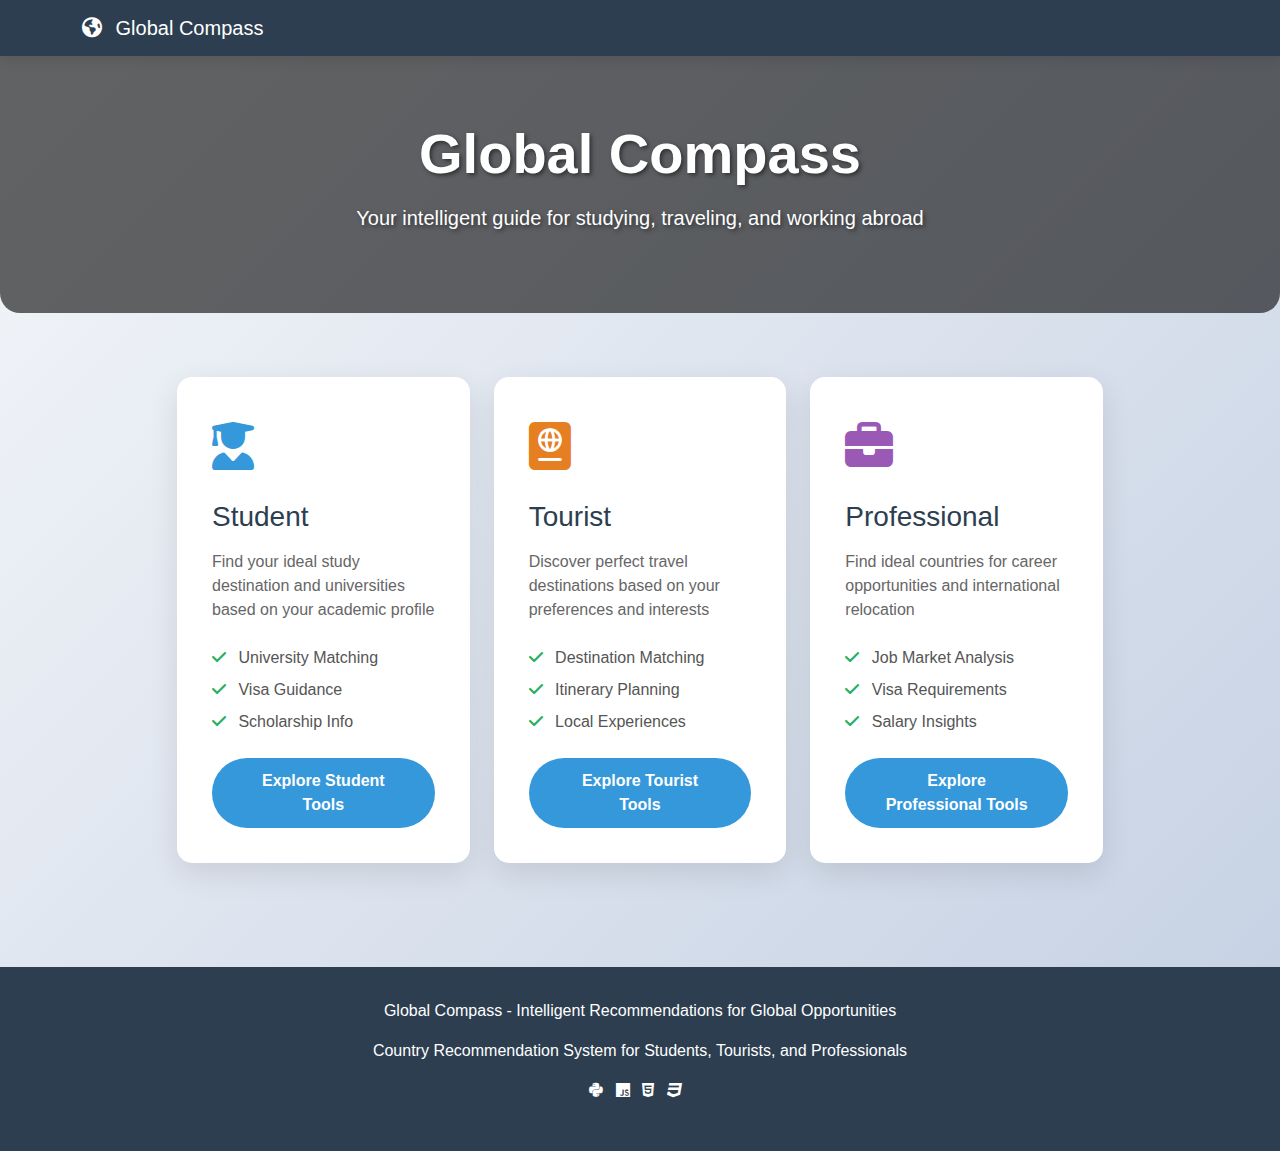
<file: index.html>
<!DOCTYPE html>
<html lang="en">
<head>
    <meta charset="UTF-8">
    <meta name="viewport" content="width=device-width, initial-scale=1.0">
    <title>Global Compass - Home</title>
    <link href="https://cdn.jsdelivr.net/npm/bootstrap@5.3.0/dist/css/bootstrap.min.css" rel="stylesheet">
    <link rel="stylesheet" href="https://cdnjs.cloudflare.com/ajax/libs/font-awesome/6.4.0/css/all.min.css">
    <link rel="stylesheet" href="css/styles.css">
</head>
<body>
    <!-- Navigation Bar -->
    <nav class="navbar navbar-expand-lg navbar-dark">
        <div class="container">
            <a class="navbar-brand" href="index.html">
                <i class="fas fa-globe-americas me-2"></i>
                Global Compass
            </a>
        </div>
    </nav>

    <!-- Hero Section -->
    <section class="hero-section">
        <div class="container text-center">
            <h1 class="display-4 fw-bold mb-3">Global Compass</h1>
            <p class="lead">Your intelligent guide for studying, traveling, and working abroad</p>
        </div>
    </section>

    <!-- Dashboard Selection -->
    <div class="container">
        <div class="row justify-content-center">
            <div class="col-lg-10">
                <div class="dashboard-selection">
                    <div class="row">
                        <!-- Student Card -->
                        <div class="col-md-4 mb-4">
                            <a href="student-dashboard.html" class="dashboard-card student-card">
                                <div class="card-icon">
                                    <i class="fas fa-user-graduate"></i>
                                </div>
                                <h3>Student</h3>
                                <p>Find your ideal study destination and universities based on your academic profile</p>
                                <div class="card-features">
                                    <span><i class="fas fa-check"></i> University Matching</span>
                                    <span><i class="fas fa-check"></i> Visa Guidance</span>
                                    <span><i class="fas fa-check"></i> Scholarship Info</span>
                                </div>
                                <button class="btn btn-primary mt-3">Explore Student Tools</button>
                            </a>
                        </div>

                        <!-- Tourist Card -->
                        <div class="col-md-4 mb-4">
                            <a href="tourist-dashboard.html" class="dashboard-card tourist-card">
                                <div class="card-icon">
                                    <i class="fas fa-passport"></i>
                                </div>
                                <h3>Tourist</h3>
                                <p>Discover perfect travel destinations based on your preferences and interests</p>
                                <div class="card-features">
                                    <span><i class="fas fa-check"></i> Destination Matching</span>
                                    <span><i class="fas fa-check"></i> Itinerary Planning</span>
                                    <span><i class="fas fa-check"></i> Local Experiences</span>
                                </div>
                                <button class="btn btn-primary mt-3">Explore Tourist Tools</button>
                            </a>
                        </div>

                        <!-- Professional Card -->
                        <div class="col-md-4 mb-4">
                            <a href="professional-dashboard.html" class="dashboard-card professional-card">
                                <div class="card-icon">
                                    <i class="fas fa-briefcase"></i>
                                </div>
                                <h3>Professional</h3>
                                <p>Find ideal countries for career opportunities and international relocation</p>
                                <div class="card-features">
                                    <span><i class="fas fa-check"></i> Job Market Analysis</span>
                                    <span><i class="fas fa-check"></i> Visa Requirements</span>
                                    <span><i class="fas fa-check"></i> Salary Insights</span>
                                </div>
                                <button class="btn btn-primary mt-3">Explore Professional Tools</button>
                            </a>
                        </div>
                    </div>
                </div>
            </div>
        </div>
    </div>

    <!-- Footer -->
    <footer class="text-center">
        <div class="container">
            <p>Global Compass - Intelligent Recommendations for Global Opportunities</p>
            <p class="mb-0">Country Recommendation System for Students, Tourists, and Professionals</p>
            <p class="mt-3">
                <i class="fab fa-python me-2"></i>
                <i class="fab fa-js me-2"></i>
                <i class="fab fa-html5 me-2"></i>
                <i class="fab fa-css3 me-2"></i>
            </p>
        </div>
    </footer>

    <script src="https://cdn.jsdelivr.net/npm/bootstrap@5.3.0/dist/js/bootstrap.bundle.min.js"></script>
    <script src="js/main.js"></script>
</body>
</html>
</file>
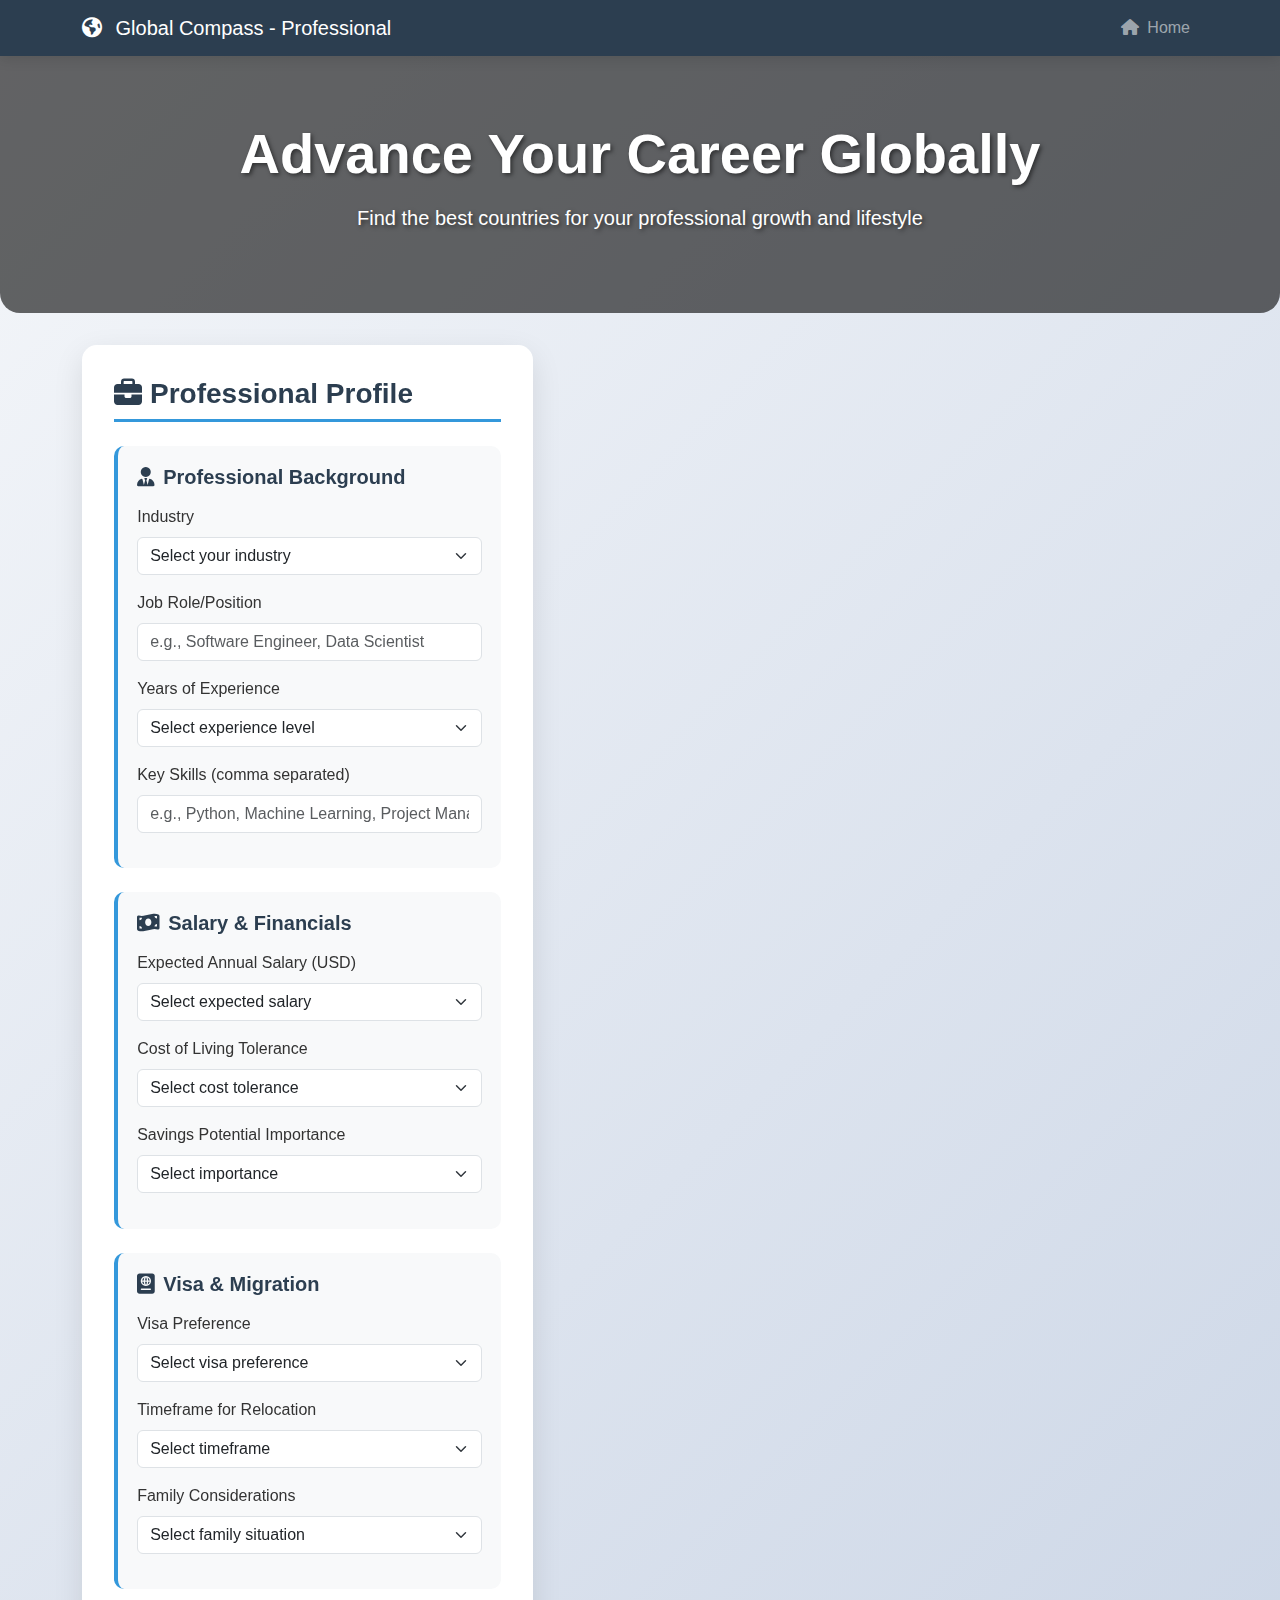
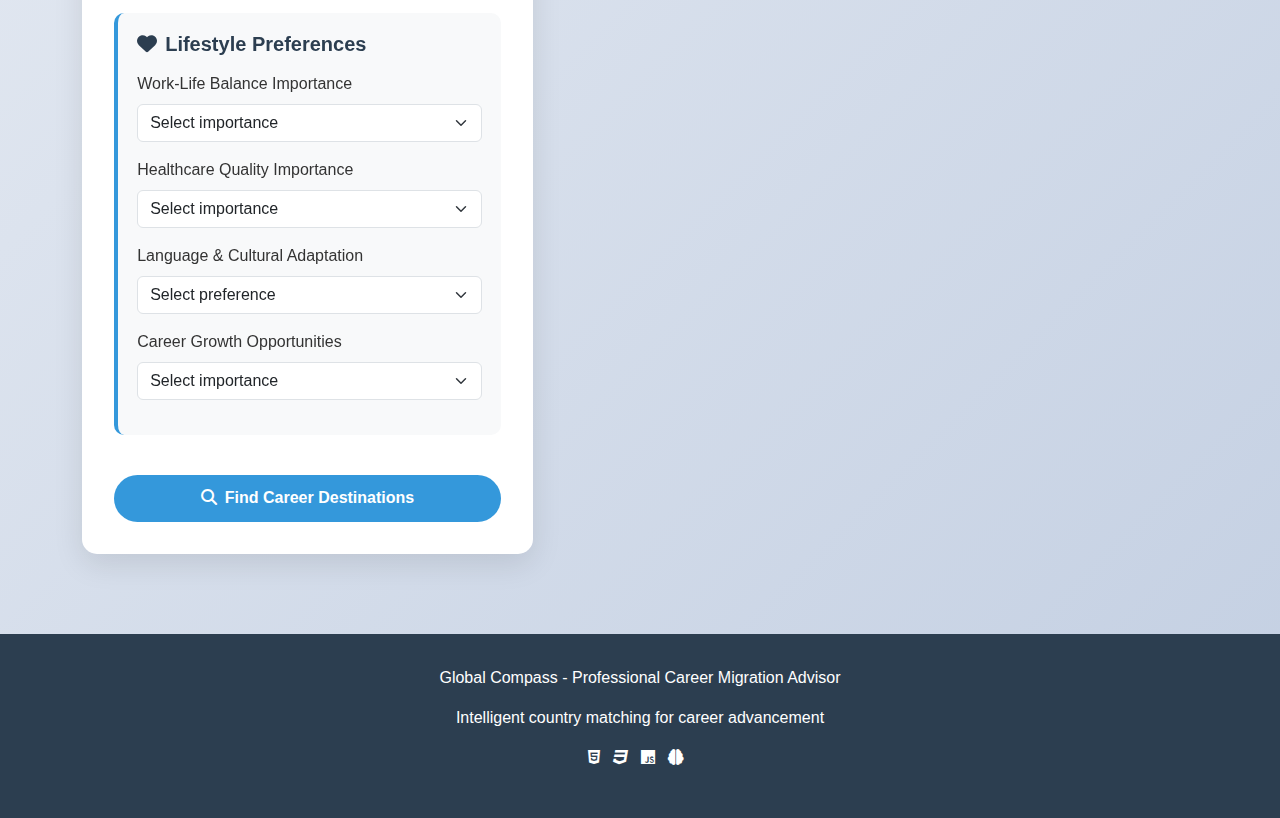
<file: professional-dashboard.html>
<!DOCTYPE html>
<html lang="en">
<head>
    <meta charset="UTF-8">
    <meta name="viewport" content="width=device-width, initial-scale=1.0">
    <title>Global Compass - Professional Dashboard</title>
    <link href="https://cdn.jsdelivr.net/npm/bootstrap@5.3.0/dist/css/bootstrap.min.css" rel="stylesheet">
    <link rel="stylesheet" href="https://cdnjs.cloudflare.com/ajax/libs/font-awesome/6.4.0/css/all.min.css">
    <link rel="stylesheet" href="css/styles.css">
</head>
<body>
    <!-- Navigation Bar -->
    <nav class="navbar navbar-expand-lg navbar-dark">
        <div class="container">
            <a class="navbar-brand" href="index.html">
                <i class="fas fa-globe-americas me-2"></i>
                Global Compass - Professional
            </a>
            <div class="navbar-nav ms-auto">
                <a class="nav-link" href="index.html"><i class="fas fa-home me-1"></i> Home</a>
            </div>
        </div>
    </nav>

    <!-- Hero Section -->
    <section class="hero-section">
        <div class="container text-center">
            <h1 class="display-4 fw-bold mb-3">Advance Your Career Globally</h1>
            <p class="lead">Find the best countries for your professional growth and lifestyle</p>
        </div>
    </section>

    <!-- Main Content -->
    <div class="container">
        <div class="row">
            <!-- Input Form -->
            <div class="col-lg-5">
                <div class="form-container sticky-top" style="top: 20px;">
                    <h3 class="form-title"><i class="fas fa-briefcase me-2"></i>Professional Profile</h3>
                    <form id="professional-preferences-form">
                        <!-- Professional Background Section -->
                        <div class="form-section">
                            <h5 class="form-section-title"><i class="fas fa-user-tie me-2"></i>Professional Background</h5>
                            <div class="mb-3">
                                <label class="form-label">Industry</label>
                                <select class="form-select" id="industry" required>
                                    <option value="" selected disabled>Select your industry</option>
                                    <option value="tech">Technology/IT</option>
                                    <option value="healthcare">Healthcare</option>
                                    <option value="finance">Finance/Banking</option>
                                    <option value="engineering">Engineering</option>
                                    <option value="education">Education</option>
                                    <option value="marketing">Marketing</option>
                                    <option value="consulting">Consulting</option>
                                    <option value="manufacturing">Manufacturing</option>
                                    <option value="other">Other</option>
                                </select>
                            </div>
                            
                            <div class="mb-3">
                                <label class="form-label">Job Role/Position</label>
                                <input type="text" class="form-control" id="job-role" placeholder="e.g., Software Engineer, Data Scientist" required>
                            </div>
                            
                            <div class="mb-3">
                                <label class="form-label">Years of Experience</label>
                                <select class="form-select" id="experience" required>
                                    <option value="" selected disabled>Select experience level</option>
                                    <option value="entry">Entry Level (0-2 years)</option>
                                    <option value="mid">Mid Level (3-7 years)</option>
                                    <option value="senior">Senior Level (8+ years)</option>
                                    <option value="executive">Executive Level (15+ years)</option>
                                </select>
                            </div>
                            
                            <div class="mb-3">
                                <label class="form-label">Key Skills (comma separated)</label>
                                <input type="text" class="form-control" id="skills" placeholder="e.g., Python, Machine Learning, Project Management" required>
                            </div>
                        </div>
                        
                        <!-- Salary & Financial Section -->
                        <div class="form-section">
                            <h5 class="form-section-title"><i class="fas fa-money-bill-wave me-2"></i>Salary & Financials</h5>
                            <div class="mb-3">
                                <label class="form-label">Expected Annual Salary (USD)</label>
                                <select class="form-select" id="expected-salary" required>
                                    <option value="" selected disabled>Select expected salary</option>
                                    <option value="30000">$30,000 - $50,000</option>
                                    <option value="60000">$50,000 - $80,000</option>
                                    <option value="90000">$80,000 - $120,000</option>
                                    <option value="130000">$120,000 - $150,000</option>
                                    <option value="160000">$150,000+</option>
                                </select>
                            </div>
                            
                            <div class="mb-3">
                                <label class="form-label">Cost of Living Tolerance</label>
                                <select class="form-select" id="cost-tolerance" required>
                                    <option value="" selected disabled>Select cost tolerance</option>
                                    <option value="low">Low Cost Priority</option>
                                    <option value="medium">Balanced Cost/Salary</option>
                                    <option value="high">High Salary Priority (Accept Higher Cost)</option>
                                </select>
                            </div>
                            
                            <div class="mb-3">
                                <label class="form-label">Savings Potential Importance</label>
                                <select class="form-select" id="savings-importance">
                                    <option value="" selected disabled>Select importance</option>
                                    <option value="critical">Critical (High savings needed)</option>
                                    <option value="important">Important</option>
                                    <option value="moderate">Moderately Important</option>
                                    <option value="low">Not Important</option>
                                </select>
                            </div>
                        </div>
                        
                        <!-- Visa & Migration Section -->
                        <div class="form-section">
                            <h5 class="form-section-title"><i class="fas fa-passport me-2"></i>Visa & Migration</h5>
                            <div class="mb-3">
                                <label class="form-label">Visa Preference</label>
                                <select class="form-select" id="visa-preference" required>
                                    <option value="" selected disabled>Select visa preference</option>
                                    <option value="work">Work Visa/Sponsorship</option>
                                    <option value="pr">Permanent Residency Path</option>
                                    <option value="digital">Digital Nomad Visa</option>
                                    <option value="startup">Startup/Entrepreneur Visa</option>
                                    <option value="any">Any Visa Type</option>
                                </select>
                            </div>
                            
                            <div class="mb-3">
                                <label class="form-label">Timeframe for Relocation</label>
                                <select class="form-select" id="relocation-timeframe">
                                    <option value="" selected disabled>Select timeframe</option>
                                    <option value="immediate">Immediate (0-3 months)</option>
                                    <option value="short">Short Term (3-12 months)</option>
                                    <option value="medium">Medium Term (1-2 years)</option>
                                    <option value="long">Long Term (2+ years)</option>
                                </select>
                            </div>
                            
                            <div class="mb-3">
                                <label class="form-label">Family Considerations</label>
                                <select class="form-select" id="family-considerations">
                                    <option value="" selected disabled>Select family situation</option>
                                    <option value="single">Single (No dependents)</option>
                                    <option value="couple">Couple (No children)</option>
                                    <option value="family">Family with Children</option>
                                </select>
                            </div>
                        </div>
                        
                        <!-- Lifestyle & Preferences Section -->
                        <div class="form-section">
                            <h5 class="form-section-title"><i class="fas fa-heart me-2"></i>Lifestyle Preferences</h5>
                            <div class="mb-3">
                                <label class="form-label">Work-Life Balance Importance</label>
                                <select class="form-select" id="work-life-balance" required>
                                    <option value="" selected disabled>Select importance</option>
                                    <option value="critical">Critical Priority</option>
                                    <option value="important">Very Important</option>
                                    <option value="moderate">Moderately Important</option>
                                    <option value="low">Not Important</option>
                                </select>
                            </div>
                            
                            <div class="mb-3">
                                <label class="form-label">Healthcare Quality Importance</label>
                                <select class="form-select" id="healthcare-importance">
                                    <option value="" selected disabled>Select importance</option>
                                    <option value="critical">Critical Priority</option>
                                    <option value="important">Very Important</option>
                                    <option value="moderate">Moderately Important</option>
                                    <option value="low">Not Important</option>
                                </select>
                            </div>
                            
                            <div class="mb-3">
                                <label class="form-label">Language & Cultural Adaptation</label>
                                <select class="form-select" id="cultural-adaptation">
                                    <option value="" selected disabled>Select preference</option>
                                    <option value="english">Prefer English-speaking</option>
                                    <option value="multilingual">Comfortable with multilingual</option>
                                    <option value="immersion">Willing to learn new language</option>
                                    <option value="any">No preference</option>
                                </select>
                            </div>
                            
                            <div class="mb-3">
                                <label class="form-label">Career Growth Opportunities</label>
                                <select class="form-select" id="career-growth">
                                    <option value="" selected disabled>Select importance</option>
                                    <option value="critical">Critical (Rapid advancement needed)</option>
                                    <option value="important">Important</option>
                                    <option value="moderate">Moderately Important</option>
                                    <option value="low">Not Important</option>
                                </select>
                            </div>
                        </div>
                        
                        <button type="submit" class="btn btn-primary w-100 mt-3">
                            <i class="fas fa-search me-2"></i>Find Career Destinations
                        </button>
                    </form>
                </div>
            </div>
            
            <!-- Results Section -->
            <div class="col-lg-7">
                <div class="loading-spinner" id="loading-spinner">
                    <div class="spinner-border text-primary" role="status">
                        <span class="visually-hidden">Loading...</span>
                    </div>
                    <p class="mt-3">Analyzing your profile and finding optimal career destinations...</p>
                </div>
                
                <div class="result-section" id="result-section">
                    <h3 class="form-title"><i class="fas fa-map-marker-alt me-2"></i>Recommended Career Destinations</h3>
                    <p class="text-muted">Countries offering the best opportunities for your profile</p>
                    
                    <div id="results-container">
                        <!-- Results will be dynamically inserted here -->
                    </div>
                </div>
            </div>
        </div>
    </div>

    <!-- Footer -->
    <footer class="text-center">
        <div class="container">
            <p>Global Compass - Professional Career Migration Advisor</p>
            <p class="mb-0">Intelligent country matching for career advancement</p>
            <p class="mt-3">
                <i class="fab fa-html5 me-2"></i>
                <i class="fab fa-css3 me-2"></i>
                <i class="fab fa-js me-2"></i>
                <i class="fas fa-brain me-2"></i>
            </p>
        </div>
    </footer>

    <script src="https://cdn.jsdelivr.net/npm/bootstrap@5.3.0/dist/js/bootstrap.bundle.min.js"></script>
    <script src="js/main.js"></script>
    <script src="js/professional.js"></script>
</body>
</html>
</file>
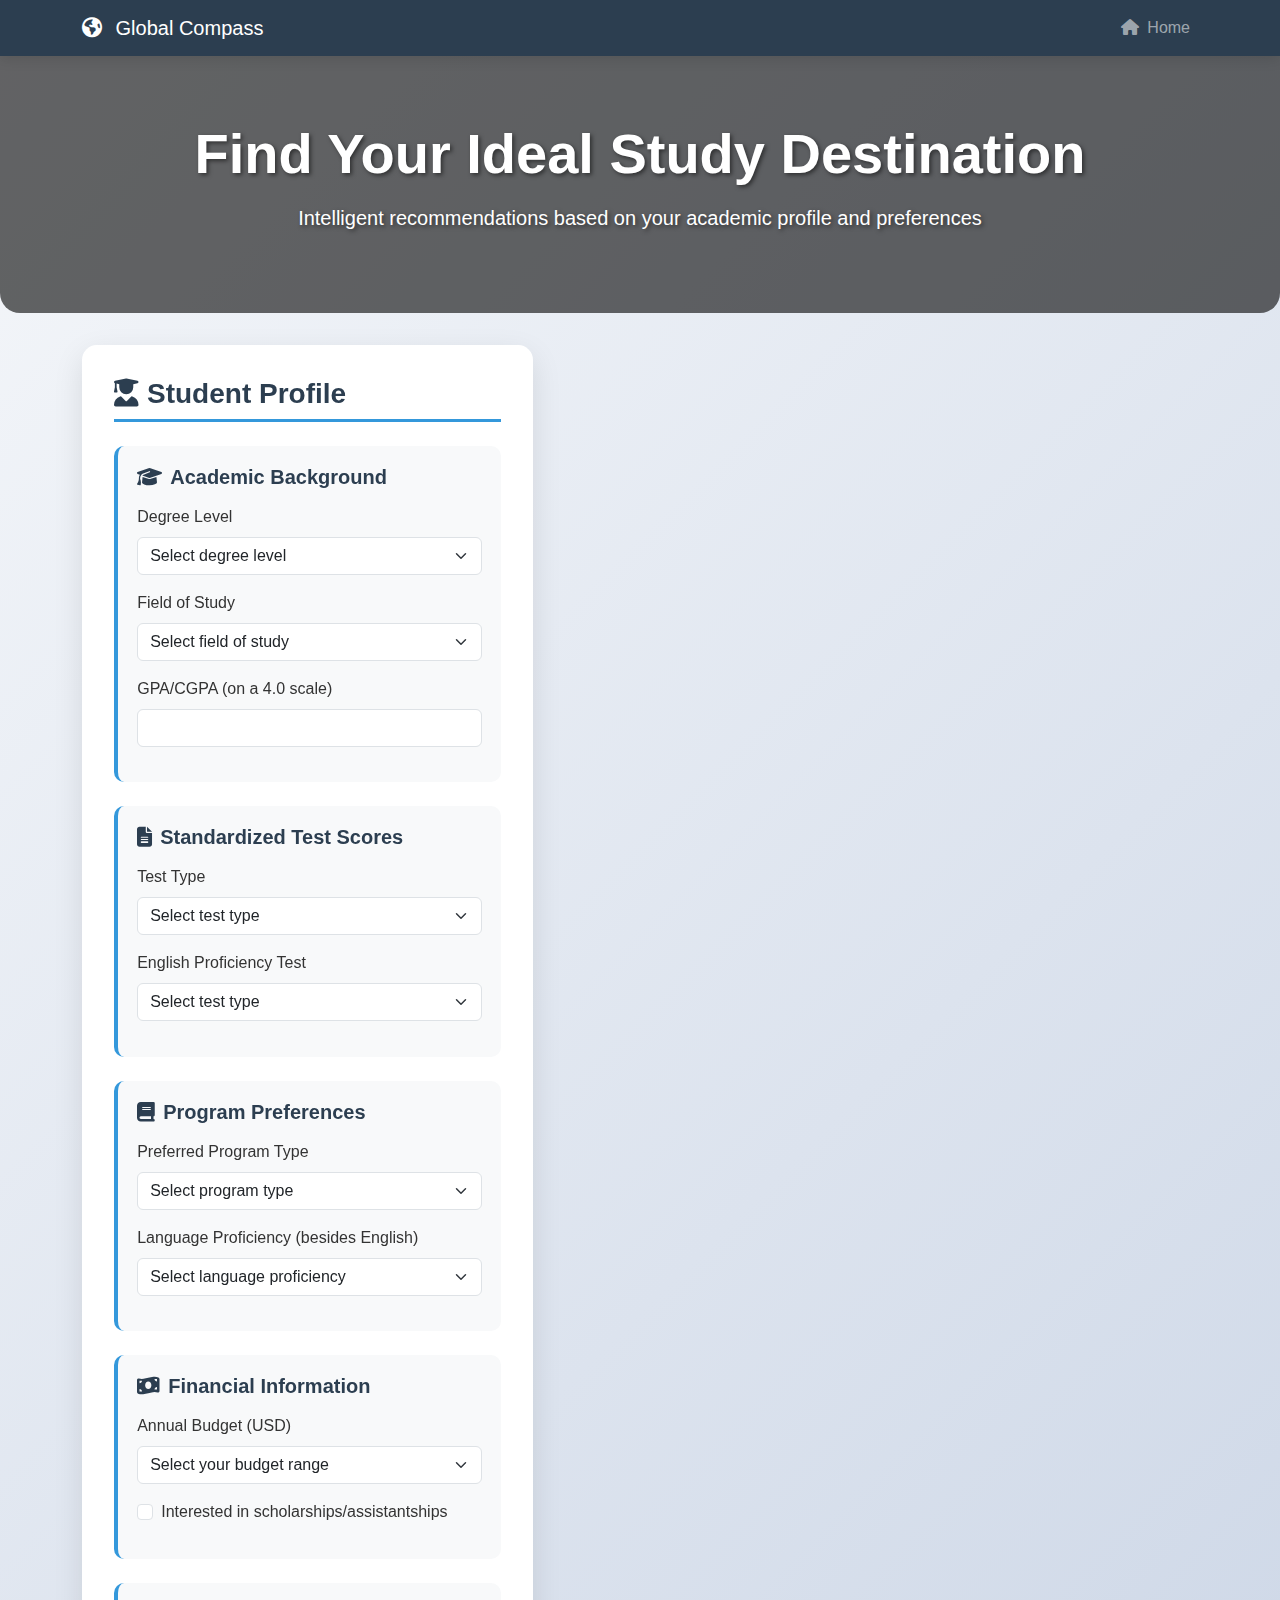
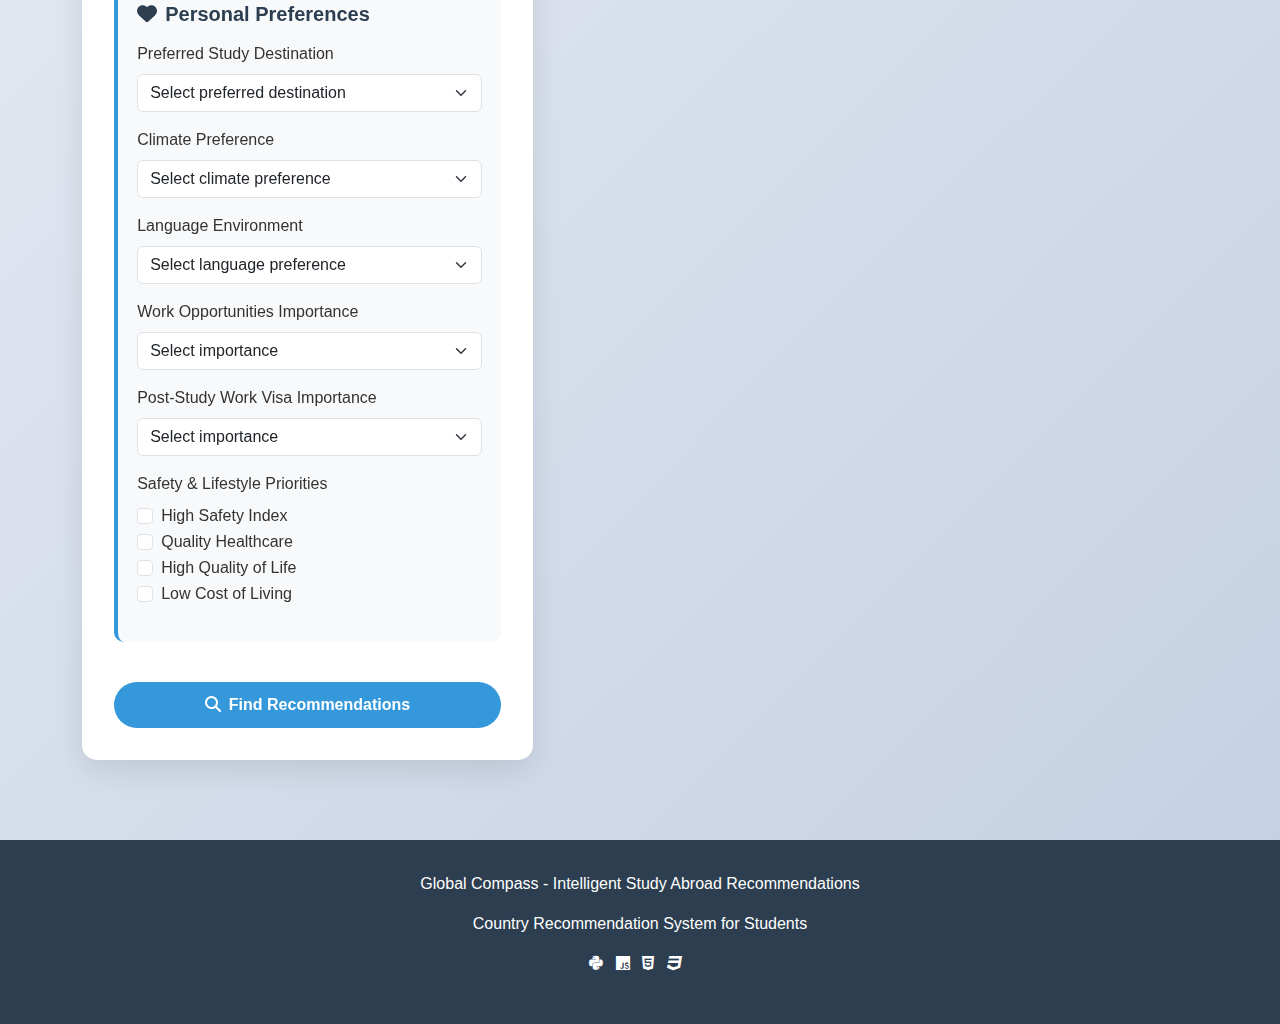
<file: student-dashboard.html>
<!DOCTYPE html>
<html lang="en">
<head>
    <meta charset="UTF-8">
    <meta name="viewport" content="width=device-width, initial-scale=1.0">
    <title>Global Compass - Student Dashboard</title>
    <link href="https://cdn.jsdelivr.net/npm/bootstrap@5.3.0/dist/css/bootstrap.min.css" rel="stylesheet">
    <link rel="stylesheet" href="https://cdnjs.cloudflare.com/ajax/libs/font-awesome/6.4.0/css/all.min.css">
    <link rel="stylesheet" href="css/styles.css">
</head>
<body>
    <!-- Navigation Bar -->
    <nav class="navbar navbar-expand-lg navbar-dark">
        <div class="container">
            <a class="navbar-brand" href="index.html">
                <i class="fas fa-globe-americas me-2"></i>
                Global Compass
            </a>
            <div class="navbar-nav ms-auto">
                <a class="nav-link" href="index.html"><i class="fas fa-home me-1"></i> Home</a>
            </div>
        </div>
    </nav>

    <!-- Hero Section -->
    <section class="hero-section">
        <div class="container text-center">
            <h1 class="display-4 fw-bold mb-3">Find Your Ideal Study Destination</h1>
            <p class="lead">Intelligent recommendations based on your academic profile and preferences</p>
        </div>
    </section>

    <!-- Main Content -->
    <div class="container">
        <div class="row">
            <!-- Input Form -->
            <div class="col-lg-5">
                <div class="form-container sticky-top" style="top: 20px;">
                    <h3 class="form-title"><i class="fas fa-user-graduate me-2"></i>Student Profile</h3>
                    <form id="recommendation-form">
                        <!-- Academic Background Section -->
                        <div class="form-section">
                            <h5 class="form-section-title"><i class="fas fa-graduation-cap me-2"></i>Academic Background</h5>
                            <div class="mb-3">
                                <label class="form-label">Degree Level</label>
                                <select class="form-select" id="degree-level" required>
                                    <option value="" selected disabled>Select degree level</option>
                                    <option value="btech">B.Tech/B.E.</option>
                                    <option value="bsc">B.Sc</option>
                                    <option value="msc">M.Sc</option>
                                    <option value="mtech">M.Tech</option>
                                    <option value="phd">PhD</option>
                                    <option value="mba">MBA</option>
                                </select>
                                <div class="error-message" id="degree-level-error">Please select a degree level</div>
                            </div>
                            
                            <div class="mb-3">
                                <label class="form-label">Field of Study</label>
                                <select class="form-select" id="field-of-study" required>
                                    <option value="" selected disabled>Select field of study</option>
                                    <option value="cs">Computer Science</option>
                                    <option value="ee">Electrical Engineering</option>
                                    <option value="mech">Mechanical Engineering</option>
                                    <option value="bio">Biological Sciences</option>
                                    <option value="business">Business Administration</option>
                                    <option value="economics">Economics</option>
                                </select>
                                <div class="error-message" id="field-of-study-error">Please select a field of study</div>
                            </div>
                            
                            <div class="mb-3">
                                <label class="form-label">GPA/CGPA (on a 4.0 scale)</label>
                                <input type="number" class="form-control" id="gpa" min="0" max="4.0" step="0.1" required>
                                <div class="error-message" id="gpa-error">Please enter a valid GPA between 0.0 and 4.0</div>
                            </div>
                        </div>
                        
                        <!-- Standardized Test Scores Section -->
                        <div class="form-section">
                            <h5 class="form-section-title"><i class="fas fa-file-alt me-2"></i>Standardized Test Scores</h5>
                            <div class="mb-3">
                                <label class="form-label">Test Type</label>
                                <select class="form-select" id="test-type">
                                    <option value="" selected disabled>Select test type</option>
                                    <option value="gre">GRE</option>
                                    <option value="gmat">GMAT</option>
                                    <option value="sat">SAT</option>
                                    <option value="none">None</option>
                                </select>
                            </div>
                            
                            <div class="mb-3" id="test-score-container" style="display: none;">
                                <label class="form-label" id="test-score-label">Score</label>
                                <input type="number" class="form-control" id="test-score">
                                <div class="error-message" id="test-score-error">Please enter a valid score</div>
                            </div>
                            
                            <div class="mb-3">
                                <label class="form-label">English Proficiency Test</label>
                                <select class="form-select" id="english-test-type">
                                    <option value="" selected disabled>Select test type</option>
                                    <option value="toefl">TOEFL</option>
                                    <option value="ielts">IELTS</option>
                                    <option value="none">None</option>
                                </select>
                            </div>
                            
                            <div class="mb-3" id="english-test-container" style="display: none;">
                                <label class="form-label" id="english-test-label">Score</label>
                                <input type="number" class="form-control" id="english-test-score">
                                <div class="error-message" id="english-test-error">Please enter a valid score</div>
                            </div>
                        </div>
                        
                        <!-- Program Preferences Section -->
                        <div class="form-section">
                            <h5 class="form-section-title"><i class="fas fa-book me-2"></i>Program Preferences</h5>
                            <div class="mb-3">
                                <label class="form-label">Preferred Program Type</label>
                                <select class="form-select" id="program-type" required>
                                    <option value="" selected disabled>Select program type</option>
                                    <option value="ms">Master's Degree</option>
                                    <option value="phd">PhD/Doctorate</option>
                                    <option value="mba">MBA</option>
                                    <option value="certificate">Short-term Certificate</option>
                                    <option value="exchange">Exchange Program</option>
                                </select>
                                <div class="error-message" id="program-type-error">Please select a program type</div>
                            </div>
                            
                            <div class="mb-3">
                                <label class="form-label">Language Proficiency (besides English)</label>
                                <select class="form-select" id="language-proficiency">
                                    <option value="" selected disabled>Select language proficiency</option>
                                    <option value="german">German</option>
                                    <option value="french">French</option>
                                    <option value="spanish">Spanish</option>
                                    <option value="chinese">Chinese</option>
                                    <option value="japanese">Japanese</option>
                                    <option value="none">None</option>
                                </select>
                            </div>
                        </div>
                        
                        <!-- Financial Information Section -->
                        <div class="form-section">
                            <h5 class="form-section-title"><i class="fas fa-money-bill-wave me-2"></i>Financial Information</h5>
                            <div class="mb-3">
                                <label class="form-label">Annual Budget (USD)</label>
                                <select class="form-select" id="budget" required>
                                    <option value="" selected disabled>Select your budget range</option>
                                    <option value="low">Low (up to $30,000)</option>
                                    <option value="medium">Medium ($30,000 - $50,000)</option>
                                    <option value="high">High ($50,000 - $100,000)</option>
                                    <option value="very-high">Very High ($100,000+)</option>
                                </select>
                                <div class="error-message" id="budget-error">Please select a budget range</div>
                            </div>
                            
                            <div class="mb-3">
                                <div class="form-check">
                                    <input class="form-check-input" type="checkbox" id="scholarship-interest">
                                    <label class="form-check-label" for="scholarship-interest">
                                        Interested in scholarships/assistantships
                                    </label>
                                </div>
                            </div>
                        </div>
                        
                        <!-- Personal Preferences Section -->
                        <div class="form-section">
                            <h5 class="form-section-title"><i class="fas fa-heart me-2"></i>Personal Preferences</h5>
                            
                            <div class="mb-3">
                                <label class="form-label">Preferred Study Destination</label>
                                <select class="form-select" id="destination-preference">
                                    <option value="" selected disabled>Select preferred destination</option>
                                    <option value="north-america">North America</option>
                                    <option value="europe">Europe</option>
                                    <option value="asia">Asia</option>
                                    <option value="australia">Australia/Oceania</option>
                                    <option value="latin-america">Latin America</option>
                                    <option value="any">Any Region</option>
                                </select>
                            </div>
                            
                            <div class="mb-3">
                                <label class="form-label">Climate Preference</label>
                                <select class="form-select" id="climate-preference">
                                    <option value="" selected disabled>Select climate preference</option>
                                    <option value="cold">Cold</option>
                                    <option value="temperate">Temperate</option>
                                    <option value="tropical">Tropical</option>
                                    <option value="any">Any Climate</option>
                                </select>
                            </div>
                            
                            <div class="mb-3">
                                <label class="form-label">Language Environment</label>
                                <select class="form-select" id="language-environment">
                                    <option value="" selected disabled>Select language preference</option>
                                    <option value="english">Primarily English-speaking</option>
                                    <option value="multilingual">Multilingual environment</option>
                                    <option value="immersion">Language immersion</option>
                                    <option value="any">Any Language Environment</option>
                                </select>
                            </div>
                            
                            <div class="mb-3">
                                <label class="form-label">Work Opportunities Importance</label>
                                <select class="form-select" id="work-importance">
                                    <option value="" selected disabled>Select importance</option>
                                    <option value="critical">Critical (Need part-time work)</option>
                                    <option value="important">Important</option>
                                    <option value="moderate">Moderately Important</option>
                                    <option value="not-important">Not Important</option>
                                </select>
                            </div>
                            
                            <div class="mb-3">
                                <label class="form-label">Post-Study Work Visa Importance</label>
                                <select class="form-select" id="visa-importance">
                                    <option value="" selected disabled>Select importance</option>
                                    <option value="critical">Critical (Plan to work after studies)</option>
                                    <option value="important">Important</option>
                                    <option value="moderate">Moderately Important</option>
                                    <option value="not-important">Not Important</option>
                                </select>
                            </div>
                            
                            <div class="mb-3">
                                <label class="form-label">Safety & Lifestyle Priorities</label>
                                <div class="form-check">
                                    <input class="form-check-input" type="checkbox" value="safety" id="priority-safety">
                                    <label class="form-check-label" for="priority-safety">
                                        High Safety Index
                                    </label>
                                </div>
                                <div class="form-check">
                                    <input class="form-check-input" type="checkbox" value="healthcare" id="priority-healthcare">
                                    <label class="form-check-label" for="priority-healthcare">
                                        Quality Healthcare
                                    </label>
                                </div>
                                <div class="form-check">
                                    <input class="form-check-input" type="checkbox" value="quality-of-life" id="priority-quality">
                                    <label class="form-check-label" for="priority-quality">
                                        High Quality of Life
                                    </label>
                                </div>
                                <div class="form-check">
                                    <input class="form-check-input" type="checkbox" value="cost-of-living" id="priority-cost">
                                    <label class="form-check-label" for="priority-cost">
                                        Low Cost of Living
                                    </label>
                                </div>
                            </div>
                        </div>
                        
                        <button type="submit" class="btn btn-primary w-100 mt-3">
                            <i class="fas fa-search me-2"></i>Find Recommendations
                        </button>
                    </form>
                </div>
            </div>
            
            <!-- Results Section -->
            <div class="col-lg-7">
                <div class="loading-spinner" id="loading-spinner">
                    <div class="spinner-border text-primary" role="status">
                        <span class="visually-hidden">Loading...</span>
                    </div>
                    <p class="mt-3">Analyzing your profile and finding the best matches...</p>
                </div>
                
                <div class="result-section" id="result-section">
                    <h3 class="form-title"><i class="fas fa-university me-2"></i>Recommended Universities</h3>
                    <p class="text-muted">Based on your profile, we found these matches</p>
                    
                    <div id="results-container">
                        <!-- Results will be dynamically inserted here -->
                    </div>
                </div>
            </div>
        </div>
    </div>

    <!-- Footer -->
    <footer class="text-center">
        <div class="container">
            <p>Global Compass - Intelligent Study Abroad Recommendations</p>
            <p class="mb-0">Country Recommendation System for Students</p>
            <p class="mt-3">
                <i class="fab fa-python me-2"></i>
                <i class="fab fa-js me-2"></i>
                <i class="fab fa-html5 me-2"></i>
                <i class="fab fa-css3 me-2"></i>
            </p>
        </div>
    </footer>

    <script src="https://cdn.jsdelivr.net/npm/bootstrap@5.3.0/dist/js/bootstrap.bundle.min.js"></script>
    <script src="js/api.js"></script>
    <script src="js/main.js"></script>
    <script src="js/student.js"></script>
</body>
</html>
</file>
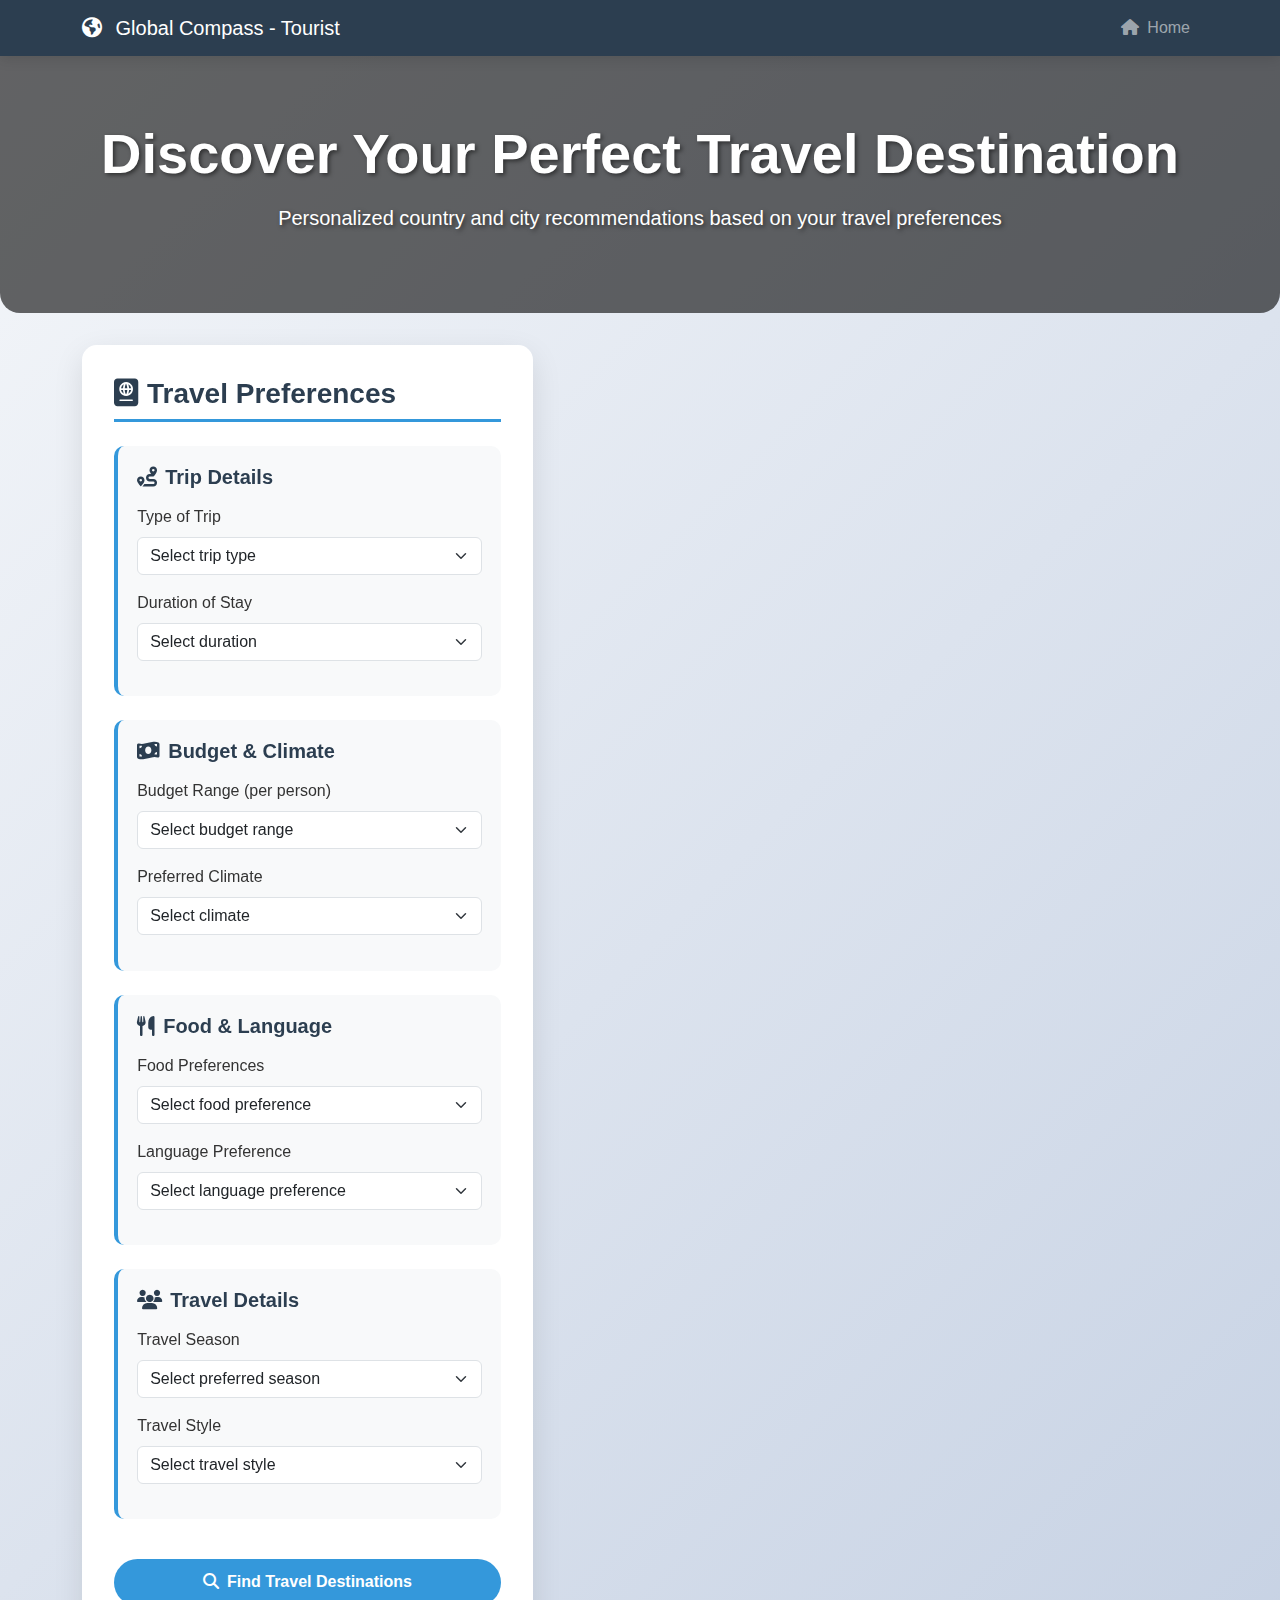
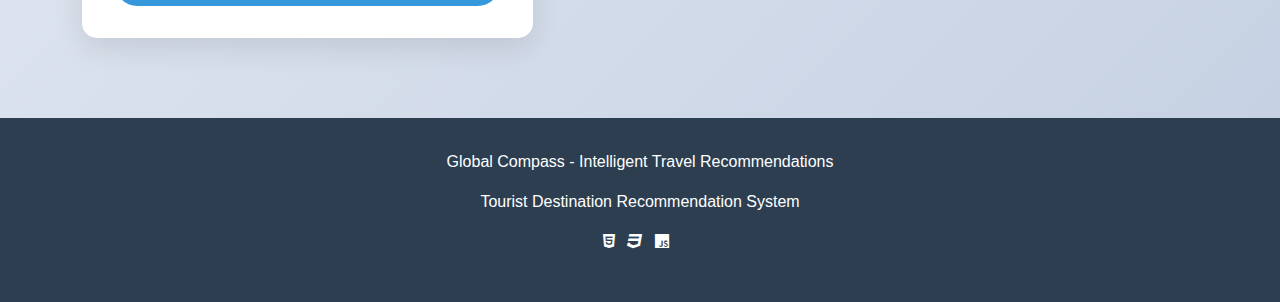
<file: tourist-dashboard.html>
<!DOCTYPE html>
<html lang="en">
<head>
    <meta charset="UTF-8">
    <meta name="viewport" content="width=device-width, initial-scale=1.0">
    <title>Global Compass - Tourist Dashboard</title>
    <link href="https://cdn.jsdelivr.net/npm/bootstrap@5.3.0/dist/css/bootstrap.min.css" rel="stylesheet">
    <link rel="stylesheet" href="https://cdnjs.cloudflare.com/ajax/libs/font-awesome/6.4.0/css/all.min.css">
    <link rel="stylesheet" href="css/styles.css">
</head>
<body>
    <!-- Navigation Bar -->
    <nav class="navbar navbar-expand-lg navbar-dark">
        <div class="container">
            <a class="navbar-brand" href="index.html">
                <i class="fas fa-globe-americas me-2"></i>
                Global Compass - Tourist
            </a>
            <div class="navbar-nav ms-auto">
                <a class="nav-link" href="index.html"><i class="fas fa-home me-1"></i> Home</a>
            </div>
        </div>
    </nav>

    <!-- Hero Section -->
    <section class="hero-section">
        <div class="container text-center">
            <h1 class="display-4 fw-bold mb-3">Discover Your Perfect Travel Destination</h1>
            <p class="lead">Personalized country and city recommendations based on your travel preferences</p>
        </div>
    </section>

    <!-- Main Content -->
    <div class="container">
        <div class="row">
            <!-- Input Form -->
            <div class="col-lg-5">
                <div class="form-container sticky-top" style="top: 20px;">
                    <h3 class="form-title"><i class="fas fa-passport me-2"></i>Travel Preferences</h3>
                    <form id="tourist-preferences-form">
                        <!-- Trip Type & Duration Section -->
                        <div class="form-section">
                            <h5 class="form-section-title"><i class="fas fa-route me-2"></i>Trip Details</h5>
                            <div class="mb-3">
                                <label class="form-label">Type of Trip</label>
                                <select class="form-select" id="trip-type" required>
                                    <option value="" selected disabled>Select trip type</option>
                                    <option value="adventure">Adventure</option>
                                    <option value="luxury">Luxury</option>
                                    <option value="budget">Budget</option>
                                    <option value="cultural">Cultural</option>
                                    <option value="nature">Nature</option>
                                    <option value="family">Family</option>
                                    <option value="honeymoon">Honeymoon</option>
                                    <option value="solo">Solo</option>
                                </select>
                            </div>
                            
                            <div class="mb-3">
                                <label class="form-label">Duration of Stay</label>
                                <select class="form-select" id="trip-duration" required>
                                    <option value="" selected disabled>Select duration</option>
                                    <option value="weekend">Weekend (2-3 days)</option>
                                    <option value="1week">1 Week</option>
                                    <option value="2weeks">2 Weeks</option>
                                    <option value="3weeks">3 Weeks</option>
                                    <option value="month">1 Month+</option>
                                </select>
                            </div>
                        </div>
                        
                        <!-- Budget & Climate Section -->
                        <div class="form-section">
                            <h5 class="form-section-title"><i class="fas fa-money-bill-wave me-2"></i>Budget & Climate</h5>
                            <div class="mb-3">
                                <label class="form-label">Budget Range (per person)</label>
                                <select class="form-select" id="trip-budget" required>
                                    <option value="" selected disabled>Select budget range</option>
                                    <option value="low">Budget ($500-$1,000)</option>
                                    <option value="medium">Medium ($1,000-$3,000)</option>
                                    <option value="high">High ($3,000-$5,000)</option>
                                    <option value="luxury">Luxury ($5,000+)</option>
                                </select>
                            </div>
                            
                            <div class="mb-3">
                                <label class="form-label">Preferred Climate</label>
                                <select class="form-select" id="trip-climate" required>
                                    <option value="" selected disabled>Select climate</option>
                                    <option value="snow">Snow/Winter</option>
                                    <option value="beach">Beach/Coastal</option>
                                    <option value="temperate">Temperate</option>
                                    <option value="tropical">Tropical</option>
                                    <option value="dry">Dry/Arid</option>
                                    <option value="any">Any Climate</option>
                                </select>
                            </div>
                        </div>
                        
                        <!-- Food & Language Section -->
                        <div class="form-section">
                            <h5 class="form-section-title"><i class="fas fa-utensils me-2"></i>Food & Language</h5>
                            <div class="mb-3">
                                <label class="form-label">Food Preferences</label>
                                <select class="form-select" id="food-preference">
                                    <option value="" selected disabled>Select food preference</option>
                                    <option value="vegetarian">Vegetarian</option>
                                    <option value="vegan">Vegan</option>
                                    <option value="halal">Halal</option>
                                    <option value="local">Local Cuisine Focus</option>
                                    <option value="international">International Options</option>
                                    <option value="any">No Preference</option>
                                </select>
                            </div>
                            
                            <div class="mb-3">
                                <label class="form-label">Language Preference</label>
                                <select class="form-select" id="language-preference">
                                    <option value="" selected disabled>Select language preference</option>
                                    <option value="english">English-speaking</option>
                                    <option value="multilingual">Multilingual</option>
                                    <option value="immersion">Language Immersion</option>
                                    <option value="any">No Preference</option>
                                </select>
                            </div>
                        </div>
                        
                        <!-- Travel Companions & Season -->
                        <div class="form-section">
                            <h5 class="form-section-title"><i class="fas fa-users me-2"></i>Travel Details</h5>
                            <div class="mb-3">
                                <label class="form-label">Travel Season</label>
                                <select class="form-select" id="travel-season">
                                    <option value="" selected disabled>Select preferred season</option>
                                    <option value="winter">Winter (Dec-Feb)</option>
                                    <option value="spring">Spring (Mar-May)</option>
                                    <option value="summer">Summer (Jun-Aug)</option>
                                    <option value="autumn">Autumn (Sep-Nov)</option>
                                    <option value="any">Any Season</option>
                                </select>
                            </div>
                            
                            <div class="mb-3">
                                <label class="form-label">Travel Style</label>
                                <select class="form-select" id="travel-style">
                                    <option value="" selected disabled>Select travel style</option>
                                    <option value="relaxing">Relaxing/Leisurely</option>
                                    <option value="active">Active/Exploring</option>
                                    <option value="mixed">Mixed Pace</option>
                                </select>
                            </div>
                        </div>
                        
                        <button type="submit" class="btn btn-primary w-100 mt-3">
                            <i class="fas fa-search me-2"></i>Find Travel Destinations
                        </button>
                    </form>
                </div>
            </div>
            
            <!-- Results Section -->
            <div class="col-lg-7">
                <div class="loading-spinner" id="loading-spinner">
                    <div class="spinner-border text-primary" role="status">
                        <span class="visually-hidden">Loading...</span>
                    </div>
                    <p class="mt-3">Searching for perfect destinations matching your preferences...</p>
                </div>
                
                <div class="result-section" id="result-section">
                    <h3 class="form-title"><i class="fas fa-map-marked-alt me-2"></i>Recommended Destinations</h3>
                    <p class="text-muted">Top destinations matching your travel preferences</p>
                    
                    <div id="results-container">
                        <!-- Results will be dynamically inserted here -->
                    </div>
                </div>
            </div>
        </div>
    </div>

    <!-- Footer -->
    <footer class="text-center">
        <div class="container">
            <p>Global Compass - Intelligent Travel Recommendations</p>
            <p class="mb-0">Tourist Destination Recommendation System</p>
            <p class="mt-3">
                <i class="fab fa-html5 me-2"></i>
                <i class="fab fa-css3 me-2"></i>
                <i class="fab fa-js me-2"></i>
            </p>
        </div>
    </footer>

    <script src="https://cdn.jsdelivr.net/npm/bootstrap@5.3.0/dist/js/bootstrap.bundle.min.js"></script>
    <script src="js/main.js"></script>
    <script src="js/tourist.js"></script>
</body>
</html>
</file>
<file: css/styles.css>
:root {
    --primary-color: #3498db;
    --secondary-color: #2c3e50;
    --accent-color: #e74c3c;
    --light-color: #ecf0f1;
    --success-color: #27ae60;
    --tourist-color: #e67e22;
    --professional-color: #9b59b6;
}

body {
    font-family: 'Segoe UI', Tahoma, Geneva, Verdana, sans-serif;
    background: linear-gradient(135deg, #f5f7fa 0%, #c3cfe2 100%);
    color: #333;
    min-height: 100vh;
}

.navbar {
    background: var(--secondary-color);
    box-shadow: 0 4px 12px rgba(0, 0, 0, 0.1);
}

.hero-section {
    background: linear-gradient(rgba(0, 0, 0, 0.6), rgba(0, 0, 0, 0.6)), url('https://images.unsplash.com/photo-1523050854058-8df90110c9f1?ixlib=rb-4.0.3&auto=format&fit=crop&w=1000&q=80') no-repeat center center;
    background-size: cover;
    color: white;
    padding: 4rem 0;
    text-shadow: 2px 2px 4px rgba(0, 0, 0, 0.5);
    margin-bottom: 2rem;
    border-radius: 0 0 20px 20px;
}

/* Dashboard Selection Styles */
.dashboard-selection {
    margin: 2rem 0;
}

.dashboard-card {
    display: block;
    background: white;
    border-radius: 15px;
    padding: 2rem;
    text-decoration: none;
    color: inherit;
    box-shadow: 0 10px 30px rgba(0, 0, 0, 0.1);
    transition: all 0.3s ease;
    height: 100%;
    border: 3px solid transparent;
}

.dashboard-card:hover {
    transform: translateY(-5px);
    box-shadow: 0 20px 40px rgba(0, 0, 0, 0.15);
    text-decoration: none;
    color: inherit;
}

.student-card:hover {
    border-color: var(--primary-color);
}

.tourist-card:hover {
    border-color: var(--tourist-color);
}

.professional-card:hover {
    border-color: var(--professional-color);
}

.card-icon {
    font-size: 3rem;
    margin-bottom: 1rem;
}

.student-card .card-icon {
    color: var(--primary-color);
}

.tourist-card .card-icon {
    color: var(--tourist-color);
}

.professional-card .card-icon {
    color: var(--professional-color);
}

.dashboard-card h3 {
    margin-bottom: 1rem;
    color: var(--secondary-color);
}

.dashboard-card p {
    color: #666;
    margin-bottom: 1.5rem;
}

.card-features {
    text-align: left;
}

.card-features span {
    display: block;
    margin-bottom: 0.5rem;
    color: #555;
}

.card-features i {
    color: var(--success-color);
    margin-right: 0.5rem;
}

/* Common Form Styles */
.form-container {
    background: white;
    border-radius: 15px;
    box-shadow: 0 10px 30px rgba(0, 0, 0, 0.1);
    padding: 2rem;
    margin-bottom: 2rem;
}

.form-title {
    color: var(--secondary-color);
    border-bottom: 3px solid var(--primary-color);
    padding-bottom: 0.5rem;
    margin-bottom: 1.5rem;
    font-weight: 600;
}

.form-section {
    background-color: #f8f9fa;
    border-radius: 10px;
    padding: 1.2rem;
    margin-bottom: 1.5rem;
    border-left: 4px solid var(--primary-color);
}

.form-section-title {
    color: var(--secondary-color);
    margin-bottom: 1rem;
    font-weight: 600;
    display: flex;
    align-items: center;
}

.btn-primary {
    background-color: var(--primary-color);
    border: none;
    padding: 0.7rem 2rem;
    font-weight: 600;
    transition: all 0.3s;
    border-radius: 50px;
}

.btn-primary:hover {
    background-color: #2980b9;
    transform: translateY(-2px);
    box-shadow: 0 4px 8px rgba(0, 0, 0, 0.2);
}

/* Result Card Styles */
.result-card {
    background: white;
    border-radius: 12px;
    box-shadow: 0 5px 15px rgba(0, 0, 0, 0.08);
    margin-bottom: 1.5rem;
    transition: transform 0.3s;
    overflow: hidden;
}

.result-card:hover {
    transform: translateY(-5px);
    box-shadow: 0 8px 25px rgba(0, 0, 0, 0.12);
}

.result-img {
    height: 180px;
    object-fit: cover;
    width: 100%;
}

.match-score {
    position: absolute;
    top: 15px;
    right: 15px;
    background: var(--success-color);
    color: white;
    width: 50px;
    height: 50px;
    border-radius: 50%;
    display: flex;
    align-items: center;
    justify-content: center;
    font-weight: bold;
    box-shadow: 0 4px 10px rgba(0, 0, 0, 0.2);
}

.feature-icon {
    color: var(--primary-color);
    margin-right: 8px;
    font-size: 1.2rem;
}

.tag {
    background-color: #e1f0ff;
    color: var(--primary-color);
    border-radius: 20px;
    padding: 0.3rem 0.8rem;
    font-size: 0.85rem;
    margin-right: 0.5rem;
    margin-bottom: 0.5rem;
    display: inline-block;
}

/* Utility Styles */
.error-message {
    color: var(--accent-color);
    font-size: 0.875rem;
    margin-top: 0.25rem;
    display: none;
}

.is-invalid {
    border-color: var(--accent-color) !important;
}

.loading-spinner {
    display: none;
    text-align: center;
    padding: 2rem;
}

.result-section {
    display: none;
}

footer {
    background: var(--secondary-color);
    color: white;
    padding: 2rem 0;
    margin-top: 3rem;
}

/* Dashboard Tabs */
.dashboard-tabs {
    background: white;
    border-radius: 10px;
    box-shadow: 0 5px 15px rgba(0, 0, 0, 0.08);
    margin-bottom: 2rem;
    overflow: hidden;
}

.nav-pills .nav-link {
    padding: 1rem 1.5rem;
    font-weight: 600;
    border-radius: 0;
    color: var(--secondary-color);
    display: flex;
    align-items: center;
    justify-content: center;
    transition: all 0.3s;
}

.nav-pills .nav-link i {
    margin-right: 8px;
    font-size: 1.2rem;
}

.nav-pills .nav-link.active {
    background-color: var(--primary-color);
    color: white;
}

.tab-content {
    padding: 0;
}

.tab-pane {
    animation: fadeIn 0.5s ease-in;
}

@keyframes fadeIn {
    from { opacity: 0; }
    to { opacity: 1; }
}

/* Responsive Design */
@media (max-width: 768px) {
    .hero-section {
        padding: 2rem 0;
    }
    
    .dashboard-card {
        padding: 1.5rem;
        margin-bottom: 1rem;
    }
    
    .card-icon {
        font-size: 2.5rem;
    }
}

/* === TOURIST-SPECIFIC STYLES (Add these at the end) === */
.itinerary-day {
    border-left: 3px solid var(--primary-color);
    padding-left: 1rem;
    margin-bottom: 1rem;
    background: #fdf6e3;
    padding: 1rem;
    border-radius: 5px;
}
.travel-badge {
    background-color: #ffeaa7;
    color: #d35400;
    border-radius: 20px;
    padding: 0.3rem 0.8rem;
    font-size: 0.85rem;
    margin-right: 0.5rem;
    margin-bottom: 0.5rem;
    display: inline-block;
}

.budget-badge-low { background-color: #d4edda; color: #155724; }
.budget-badge-medium { background-color: #fff3cd; color: #856404; }
.budget-badge-high { background-color: #f8d7da; color: #721c24; }

.safety-high { color: #27ae60; }
.safety-medium { color: #f39c12; }
.safety-low { color: #e74c3c; }
.climate-icon {
    width: 24px;
    height: 24px;
    margin-right: 8px;
}

/* Professional-specific styles */
.professional-badge {
    background-color: #e8eaf6;
    color: var(--primary-color);
    border-radius: 20px;
    padding: 0.3rem 0.8rem;
    font-size: 0.85rem;
    margin-right: 0.5rem;
    margin-bottom: 0.5rem;
    display: inline-block;
}

.salary-high { color: #27ae60; font-weight: bold; }
.salary-medium { color: #f39c12; font-weight: bold; }
.salary-low { color: #e74c3c; font-weight: bold; }

.cost-high { color: #e74c3c; }
.cost-medium { color: #f39c12; }
.cost-low { color: #27ae60; }

.visa-easy { color: #27ae60; }
.visa-medium { color: #f39c12; }
.visa-hard { color: #e74c3c; }

.job-card {
    background: #f8f9fa;
    border-radius: 10px;
    padding: 1rem;
    margin-bottom: 1rem;
    border-left: 3px solid var(--primary-color);
}

.metric-bar {
    display: flex;
    align-items: center;
    margin-bottom: 0.5rem;
}

.metric-label {
    width: 120px;
    font-weight: 500;
}

.metric-value {
    flex: 1;
}
</file>
